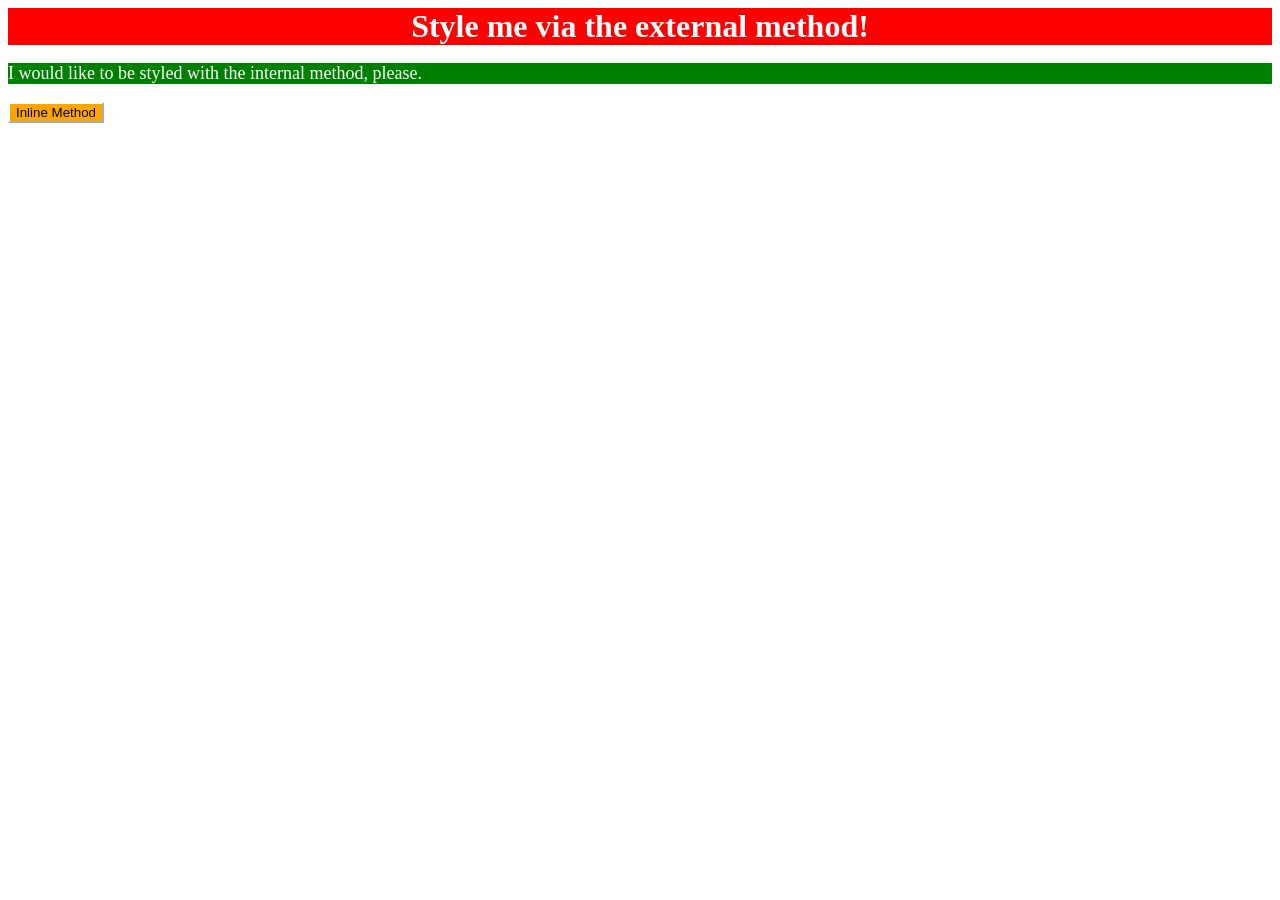
<file: foundations/01-css-methods/index.html>
<!DOCTYPE html>
<html lang="en">
  <head>
    <link rel="stylesheet" href="./styles.css">
    <style>
      p {
        background-color: green;
        color: white;
        font-size: 18px;
      }
    </style>
    <meta charset="UTF-8">
    <meta http-equiv="X-UA-Compatible" content="IE=edge">
    <meta name="viewport" content="width=device-width, initial-scale=1.0">
    <title>Methods for Adding CSS</title>
  </head>
  <body>
    <div>Style me via the external method!</div>
    <p>I would like to be styled with the internal method, please.</p>
    <button style="background-color: orange; font-family: Verdana, Geneva, Tahoma, sans-serif; border-color: white;">Inline Method</button>
  </body>
</html>
</file>
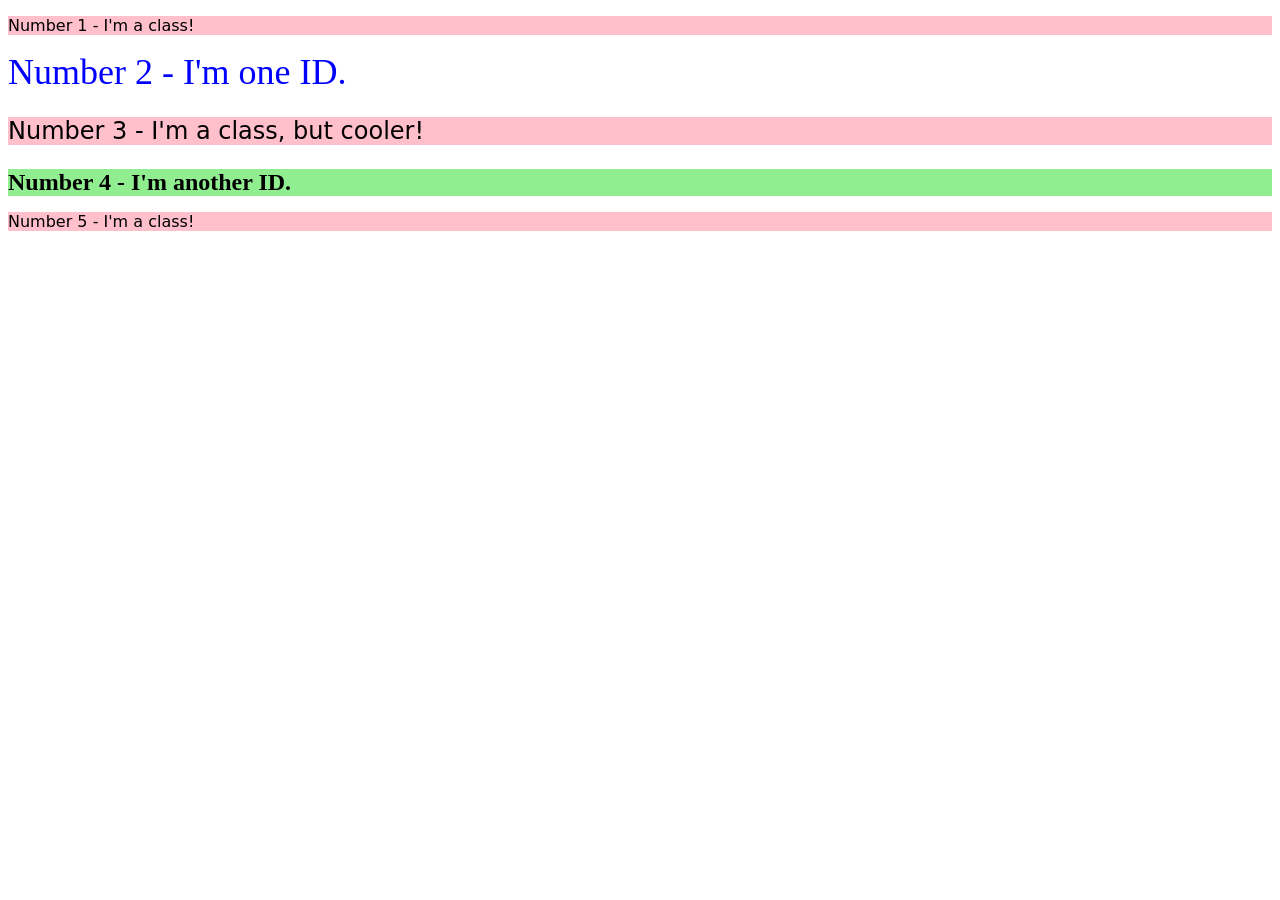
<file: foundations/02-class-id-selectors/index.html>
<!DOCTYPE html>
<html lang="en">
  <head>
    <meta charset="UTF-8">
    <meta http-equiv="X-UA-Compatible" content="IE=edge">
    <meta name="viewport" content="width=device-width, initial-scale=1.0">
    <title>Class and ID Selectors</title>
    <link rel="stylesheet" href="./style.css">
  </head>
  <body>
    <p class="odd">Number 1 - I'm a class!</p>
    <div class="second">Number 2 - I'm one ID.</div>
    <p class="odd third">Number 3 - I'm a class, but cooler!</p>
    <div class="fourth">Number 4 - I'm another ID.</div>
    <p class="odd">Number 5 - I'm a class!</p>
  </body>
</html>
</file>
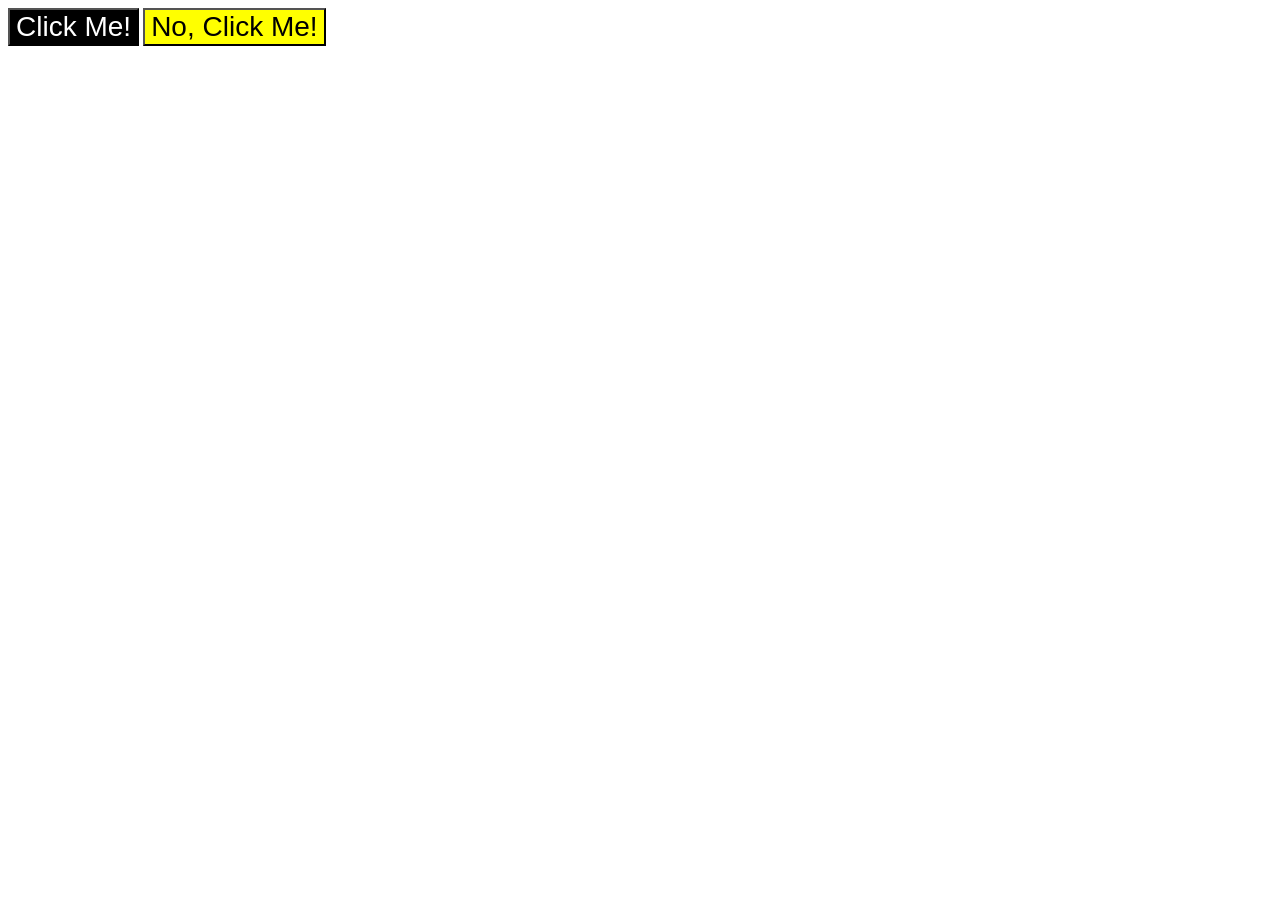
<file: foundations/03-grouping-selectors/index.html>
<!DOCTYPE html>
<html lang="en">
  <head>
    <meta charset="UTF-8">
    <meta http-equiv="X-UA-Compatible" content="IE=edge">
    <meta name="viewport" content="width=device-width, initial-scale=1.0">
    <title>Grouping Selectors</title>
    <link rel="stylesheet" href="style.css">
  </head>
  <body>
    <button class="first">Click Me!</button>
    <button class="second">No, Click Me!</button>
  </body>
</html>
</file>
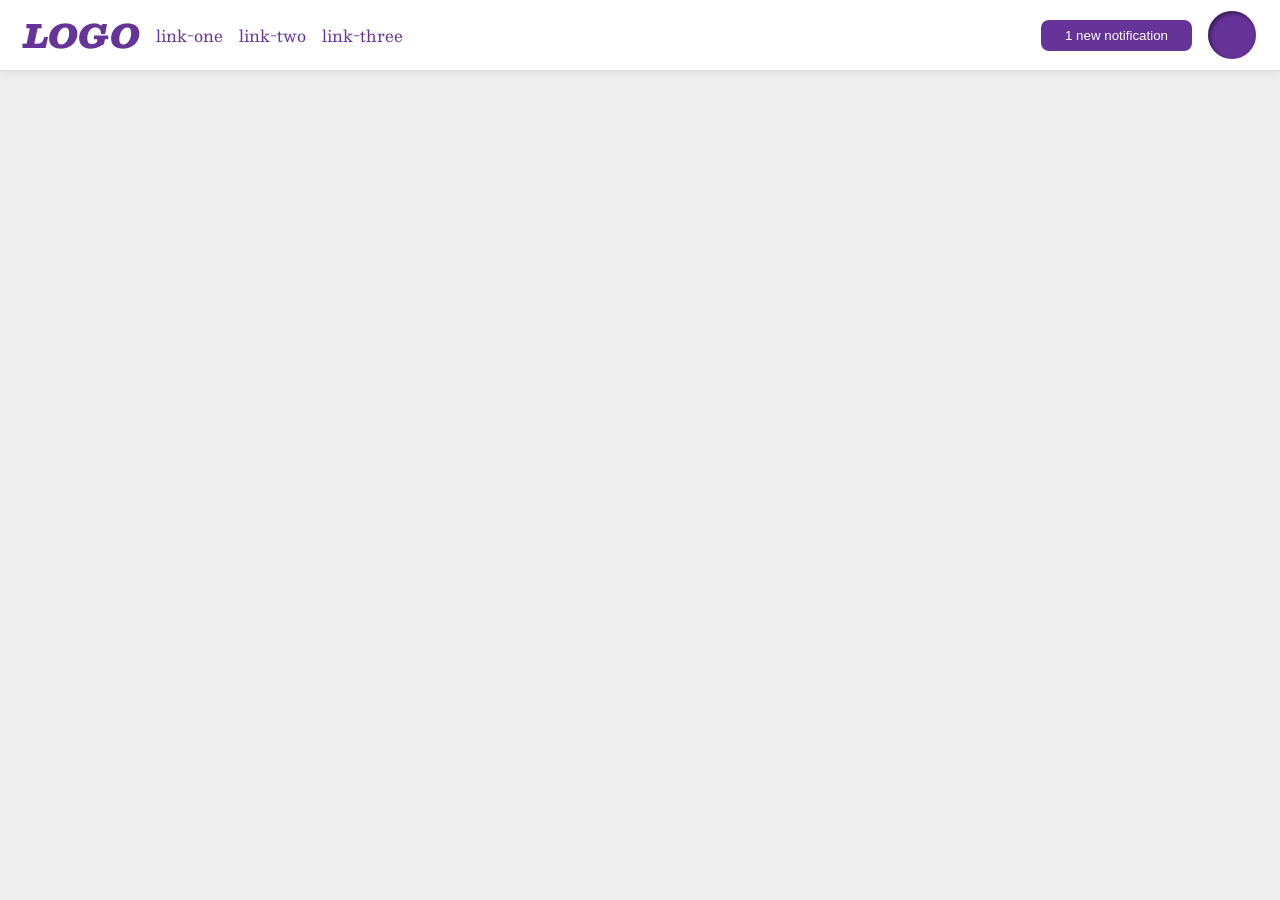
<file: foundations/flex/03-flex-header-2/index.html>
<!DOCTYPE html>
<html lang="en">
  <head>
    <meta charset="UTF-8">
    <meta http-equiv="X-UA-Compatible" content="IE=edge">
    <meta name="viewport" content="width=device-width, initial-scale=1.0">
    <title>Flex Header 2</title>
    <link rel="stylesheet" href="style.css">
  </head>
  <body>
    <div class="header">
      <div class="left">
        <div class="logo">
          LOGO
        </div>
        <ul class="links">
          <li><a href="https://google.com">link-one</a></li>
          <li><a href="https://google.com">link-two</a></li>
          <li><a href="https://google.com">link-three</a></li>
        </ul>
      </div>
      <div class="right">
      <button class="notifications">
        1 new notification
      </button>
      <div class="profile-image"></div>
      </div>
    </div>
  </body>
</html>
</file>
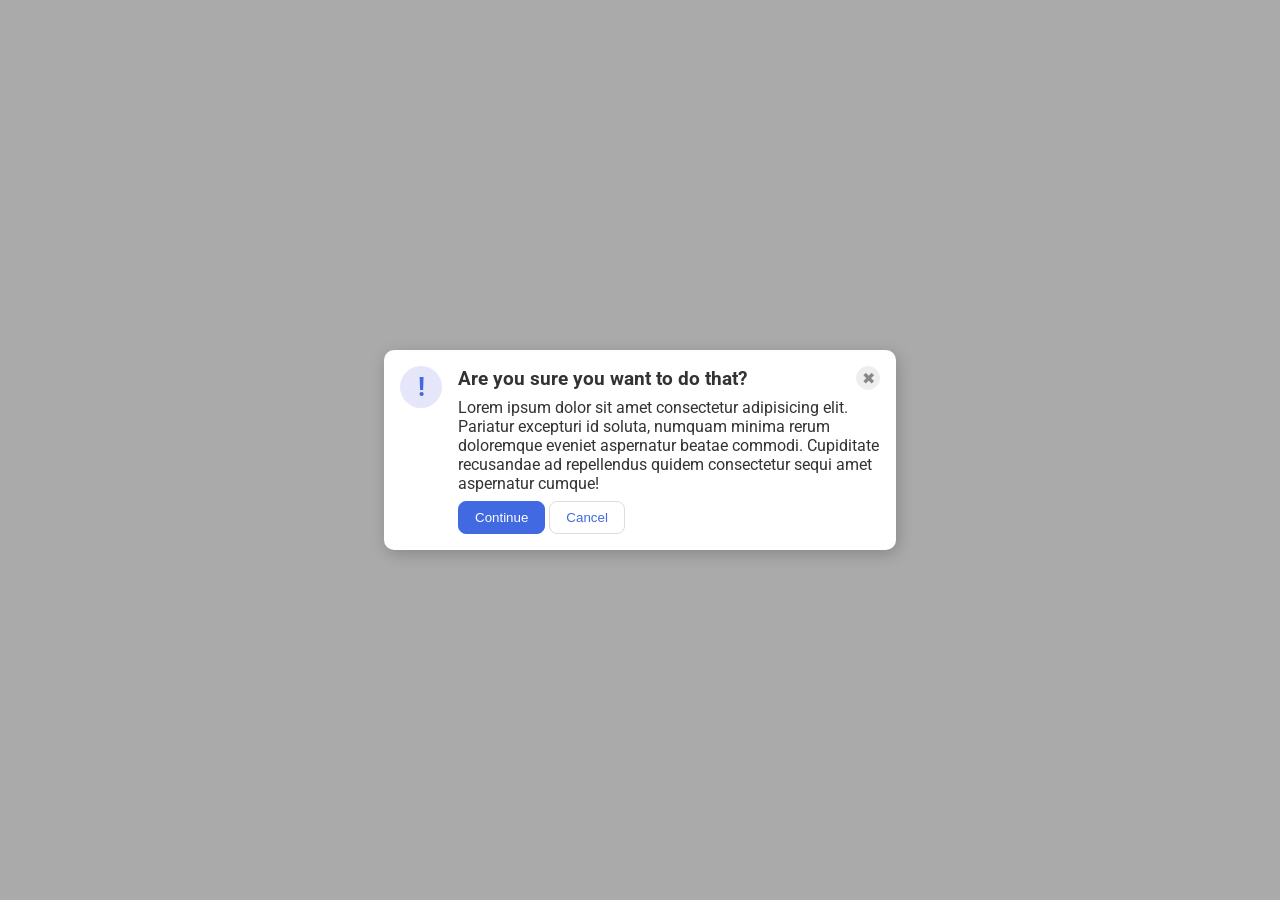
<file: foundations/flex/05-flex-modal/index.html>
<!DOCTYPE html>
<html lang="en">
  <head>
    <meta charset="UTF-8">
    <meta http-equiv="X-UA-Compatible" content="IE=edge">
    <meta name="viewport" content="width=device-width, initial-scale=1.0">
    <link rel="stylesheet" href="style.css">
    <title>Modal</title>
  </head>
  <body>
    <div class="modal">
      <div class="icon">!</div>
      <div class="modal-body">
        <div class="top">
          <div class="header">Are you sure you want to do that?</div>
          <button class="close-button">✖</button>
        </div>
        <div class="text">Lorem ipsum dolor sit amet consectetur adipisicing elit. Pariatur excepturi id soluta, numquam minima rerum doloremque eveniet aspernatur beatae commodi. Cupiditate recusandae ad repellendus quidem consectetur sequi amet aspernatur cumque!</div>
        <div class="buttons">
          <button class="continue">Continue</button>
          <button class="cancel">Cancel</button>
        </div>
        </div>
    </div>
  </body>
</html>
</file>
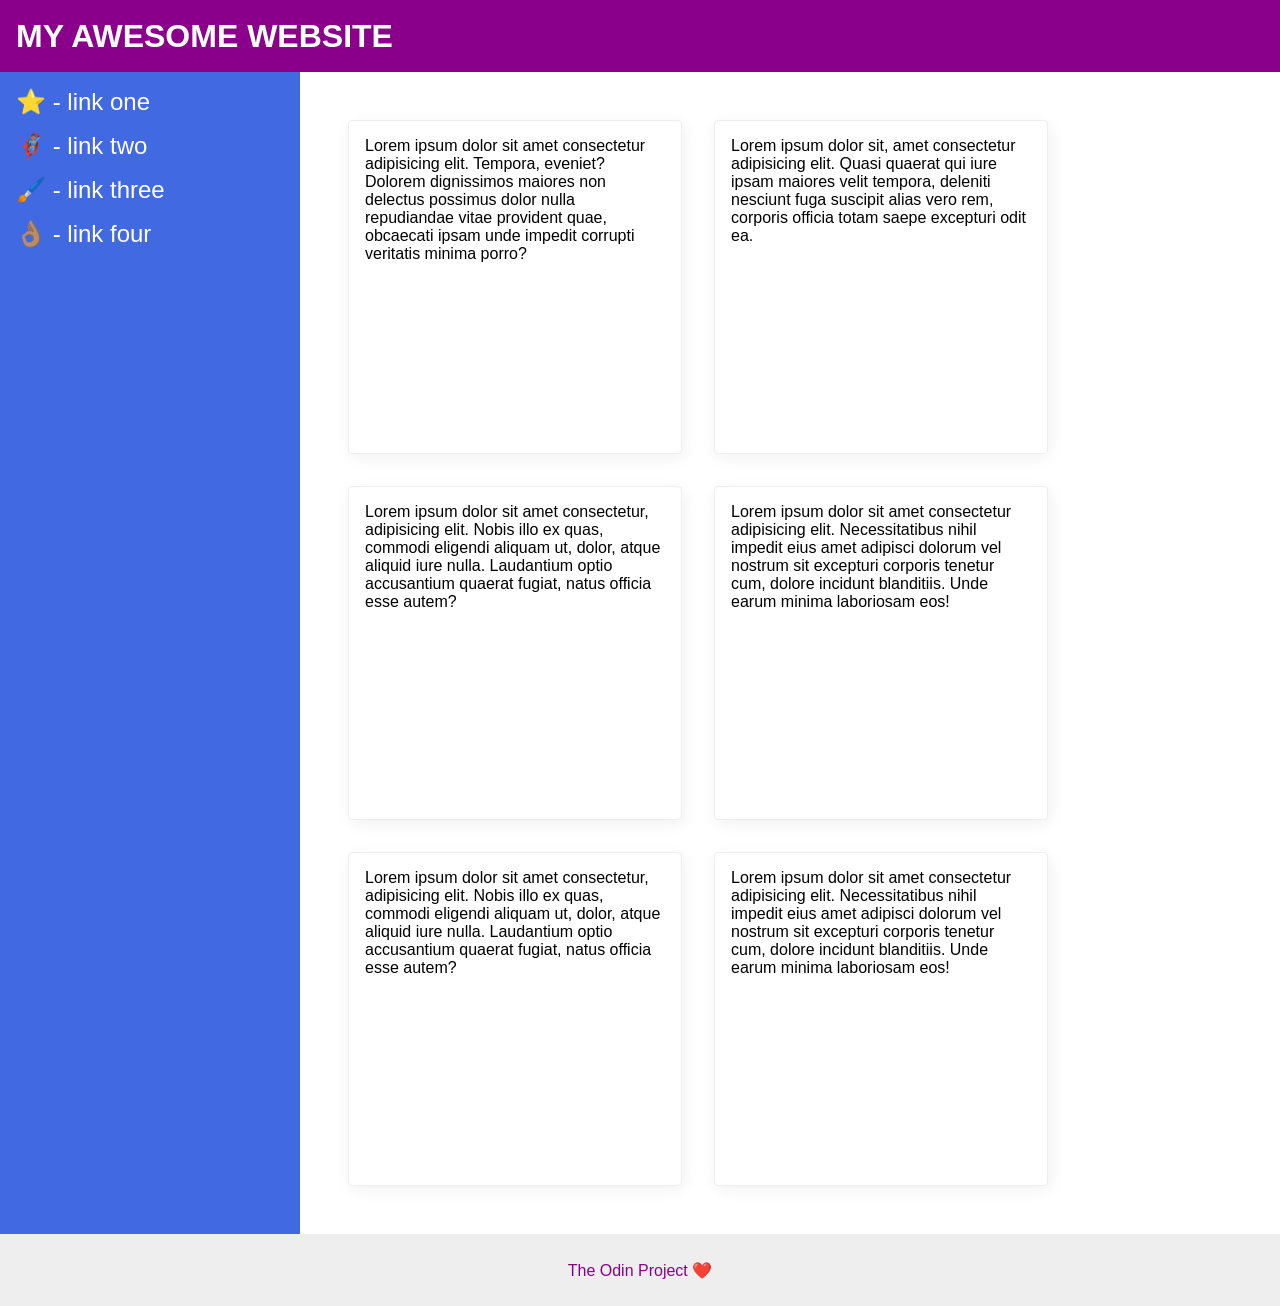
<file: foundations/flex/07-flex-layout-2/index.html>
<!DOCTYPE html>
<html lang="en">
  <head>
    <meta charset="UTF-8">
    <meta http-equiv="X-UA-Compatible" content="IE=edge">
    <meta name="viewport" content="width=device-width, initial-scale=1.0">
    <title>The Holy Grail</title>
    <link rel="stylesheet" href="style.css">
  </head>
  <body>
    <div class="header">
      MY AWESOME WEBSITE
    </div>
    <div class="main">
      <div class="sidebar">
        <ul>
          <li><a href="#">⭐ - link one</a></li>
          <li><a href="#">🦸🏽‍♂️ - link two</a></li>
          <li><a href="#">🖌️ - link three</a></li>
          <li><a href="#">👌🏽 - link four</a></li>
        </ul>
      </div>
      <div class="cards">
        <div class="card">Lorem ipsum dolor sit amet consectetur adipisicing elit. Tempora, eveniet? Dolorem dignissimos maiores non delectus possimus dolor nulla repudiandae vitae provident quae, obcaecati ipsam unde impedit corrupti veritatis minima porro?</div>
        <div class="card">Lorem ipsum dolor sit, amet consectetur adipisicing elit. Quasi quaerat qui iure ipsam maiores velit tempora, deleniti nesciunt fuga suscipit alias vero rem, corporis officia totam saepe excepturi odit ea.</div>
        <div class="card">Lorem ipsum dolor sit amet consectetur, adipisicing elit. Nobis illo ex quas, commodi eligendi aliquam ut, dolor, atque aliquid iure nulla. Laudantium optio accusantium quaerat fugiat, natus officia esse autem?</div>
        <div class="card">Lorem ipsum dolor sit amet consectetur adipisicing elit. Necessitatibus nihil impedit eius amet adipisci dolorum vel nostrum sit excepturi corporis tenetur cum, dolore incidunt blanditiis. Unde earum minima laboriosam eos!</div>
        <div class="card">Lorem ipsum dolor sit amet consectetur, adipisicing elit. Nobis illo ex quas, commodi eligendi aliquam ut, dolor, atque aliquid iure nulla. Laudantium optio accusantium quaerat fugiat, natus officia esse autem?</div>
        <div class="card">Lorem ipsum dolor sit amet consectetur adipisicing elit. Necessitatibus nihil impedit eius amet adipisci dolorum vel nostrum sit excepturi corporis tenetur cum, dolore incidunt blanditiis. Unde earum minima laboriosam eos!</div>
      </div>
    </div>
    <div class="footer">
      The Odin Project ❤️
    </div>
  </body>
</html>
</file>
<file: foundations/01-css-methods/styles.css>
div {
    background-color: red;
    text-align: center;
    font-size: 32px;
    font-weight: bold;
    color: white;
}
</file>
<file: foundations/02-class-id-selectors/style.css>
.odd {
    background-color: pink;
    font-family: 'Verdana', 'DejaVu Sans', 'sans-serif';
}

.second {
    color: blue;
    font-size: 36px;
}

.third {
    font-size: 24px;
}

.fourth {
    background-color: lightgreen;
    font-size: 24px;
    font-weight: bold;
}
</file>
<file: foundations/03-grouping-selectors/style.css>
.first {
    background-color: black;
    color:white;
}

.second {
    background-color: yellow;
}

.first, .second {
    font-size: 28px;
    font-family: Helvetica, 'Times New Roman', sans-serif;
}
</file>
<file: foundations/flex/03-flex-header-2/style.css>
/* this is some magical font-importing.  
you'll learn about it later. */
@import url('https://fonts.googleapis.com/css2?family=Besley:ital,wght@0,400;1,900&display=swap');

body {
  margin: 0;
  background: #eee;
  font-family: Besley, serif;
}

.header {
  background: white;
  border-bottom: 1px solid #ddd;
  box-shadow: 0 0 8px rgba(0,0,0,.1);
  display: flex;
  justify-content: space-between;
  align-items: center;
  padding: 0px 8px;
}

.left, .right {
  display: flex;
  justify-content: space-between;
  align-items: center;
  gap: 16px;
  padding: 8px 16px;
}

.profile-image {
  background: rebeccapurple;
  box-shadow: inset 2px 2px 4px rgba(0,0,0,.5);
  border-radius: 50%;
  width: 48px;
  height: 48px;
}

.logo {
  color: rebeccapurple;
  font-size: 32px;
  font-weight: 900;
  font-style: italic;
}

button {
  border: none;
  border-radius: 8px;
  background: rebeccapurple;
  color: white;
  padding: 8px 24px;
}

a {
  /* this removes the line under our links */
  text-decoration: none;
  color: rebeccapurple;
}

ul {
  list-style-type: none;
  display: flex;
  gap: 16px;
  padding: 0;
  margin: 0;
}
</file>
<file: foundations/flex/05-flex-modal/style.css>
@import url('https://fonts.googleapis.com/css2?family=Roboto:wght@400;700&display=swap');

html, body {
  height: 100%;
}

body {
  font-family: Roboto, sans-serif;
  margin: 0;
  background: #aaa;
  color: #333;
  /* I'll give you this one for free lol */
  display: flex;
  align-items: center;
  justify-content: center;
}

.modal {
  background: white;
  width: 480px;
  border-radius: 10px;
  box-shadow: 2px 4px 16px rgba(0,0,0,.2);
  display: flex;
  flex-direction: row;
  padding: 16px;
  gap: 16px;
}

.modal-body {
  display: flex;
  flex-direction: column;
  gap: 8px;
}

.top {
  display: flex;
  justify-content: space-between;
  align-items: center;
}

.close-button {
  display: flex;
  font-weight: 700;
  justify-content: center;
  align-items: center;
  text-align: center;
  display: flex;
  font-size: 18px;
}

.header {
  font-weight: bold;
  font-size: larger;
}

.icon {
  color: royalblue;
  font-size: 26px;
  font-weight: 700;
  background: lavender;
  width: 42px;
  height: 42px;
  border-radius: 50%;
  display: flex;
  align-items: center;
  justify-content: center;
  flex: 1 0 auto;
}

.close-button {
  background: #eee;
  border-radius: 50%;
  color: #888;
  font-weight: 400;
  font-size: 16px;
  height: 24px;
  width: 24px;
  display: flex;
  align-items: center;
  justify-content: center;
  border: 1px solid #eee;
  padding: 0;
}

button {
  cursor: pointer;
  padding: 8px 16px;
  border-radius: 8px;
}

button.continue {
  background: royalblue;
  border: 1px solid royalblue;
  color: white;
}

button.cancel {
  background: white;
  border: 1px solid #ddd;
  color: royalblue;
}
</file>
<file: foundations/flex/07-flex-layout-2/style.css>
body {
  font-family: -apple-system, BlinkMacSystemFont, 'Segoe UI', Roboto, Oxygen, Ubuntu, Cantarell, 'Open Sans', 'Helvetica Neue', sans-serif;
  margin: 0;
  min-height: 100vh;
  display: flex;
  flex-direction: column;
}

.header {
  height: 72px;
  background: darkmagenta;
  color: white;
  display: flex;
  flex-direction: row;
  flex: auto;
  align-items: center;
  padding: 0 0 0 16px;
  font-size: 32px;
  font-weight: 900;
}

.footer {
  display: flex;
  flex: auto;
  flex-direction: row;
  justify-content: center;
  align-items: center;
  height: 72px;
  background: #eee;
  color: darkmagenta;
}

.sidebar {
  min-width: 300px;
  background: royalblue;
  box-sizing: border-box;
  padding: 16px;
}

.card {
  border: 1px solid #eee;
  box-shadow: 2px 4px 16px rgba(0,0,0,.06);
  border-radius: 4px;
  width: 300px;
  height: 300px;
  padding: 16px;
}

.main {
  display: flex;
  flex: 1;
}

ul {
  display: flex;
  flex-direction: column;
  list-style-type: none;
  padding: 0;
  margin: 0;
  gap: 16px;
}

.cards {
  display: flex;
  flex-direction: row;
  flex-wrap: wrap;
  padding: 48px;
  gap: 32px;
}

a {
  color: white;
  text-decoration: none;
  font-size: 24px;
}
</file>
